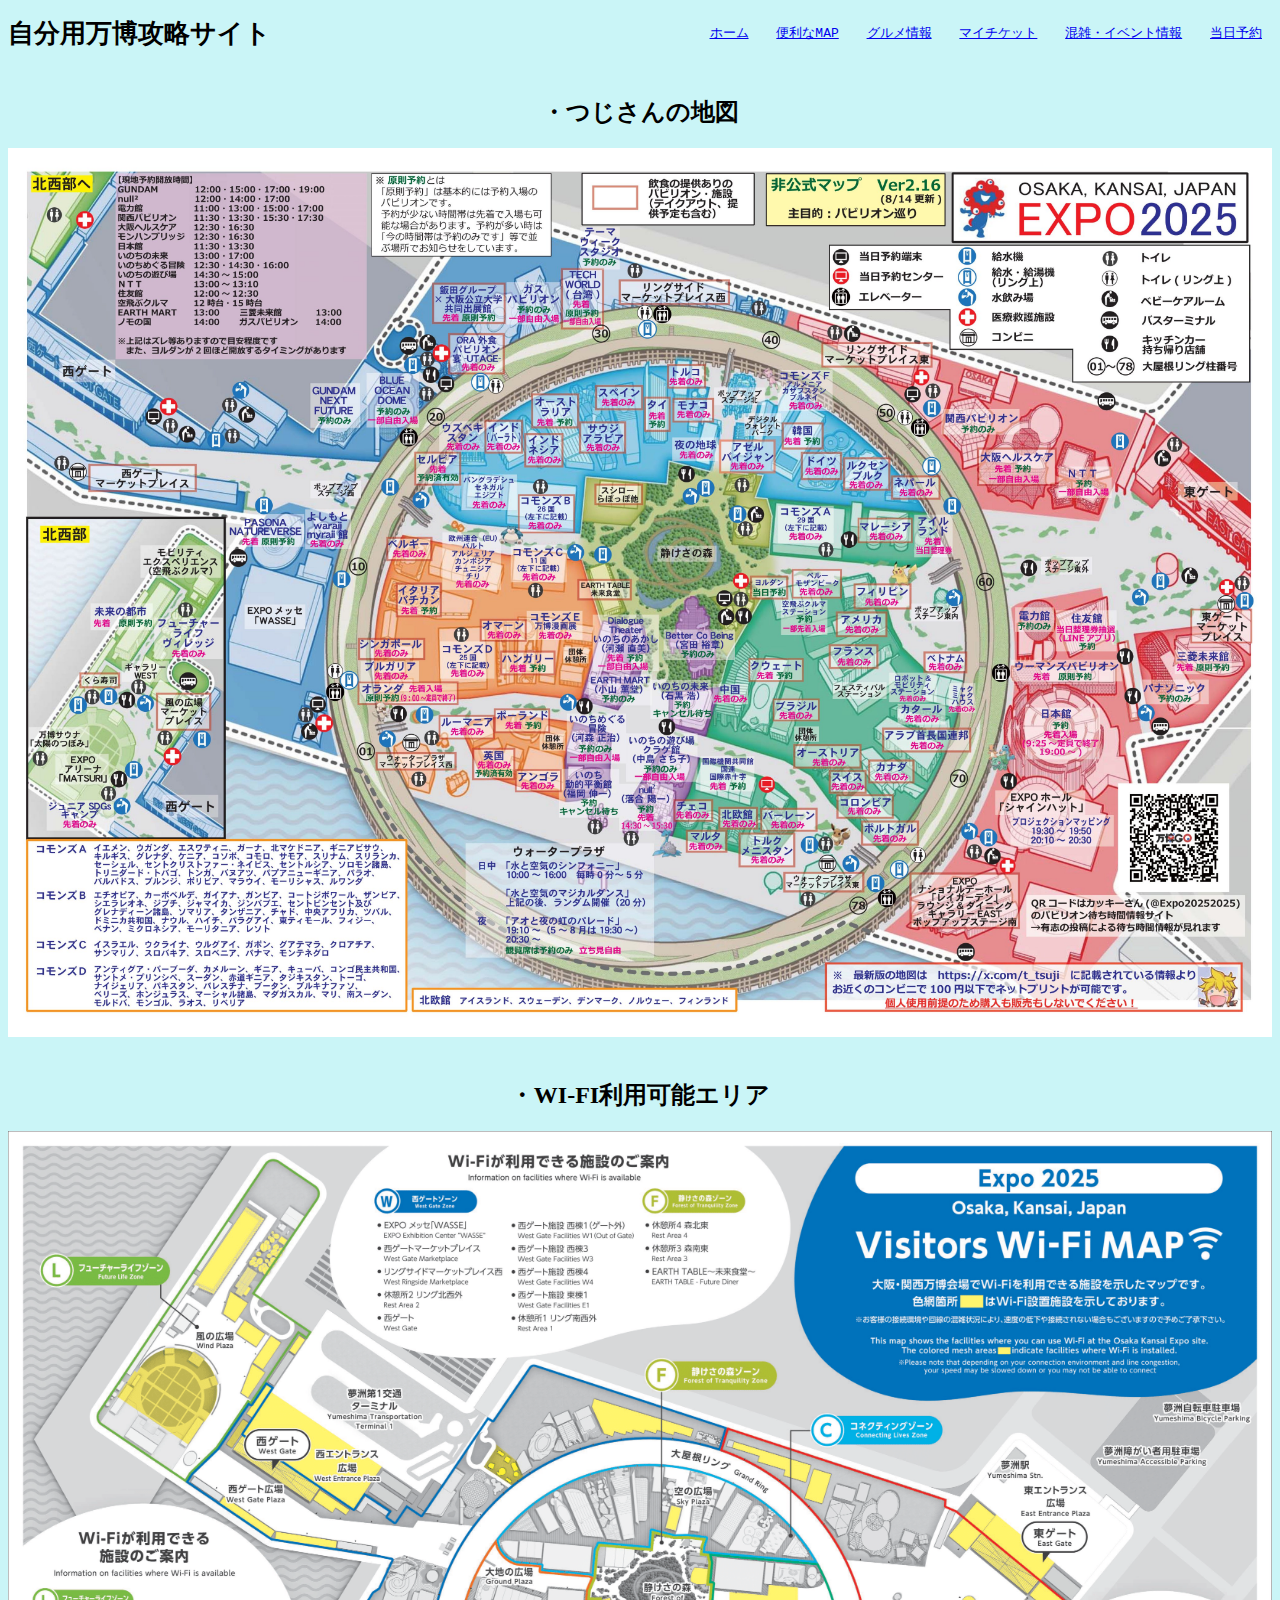
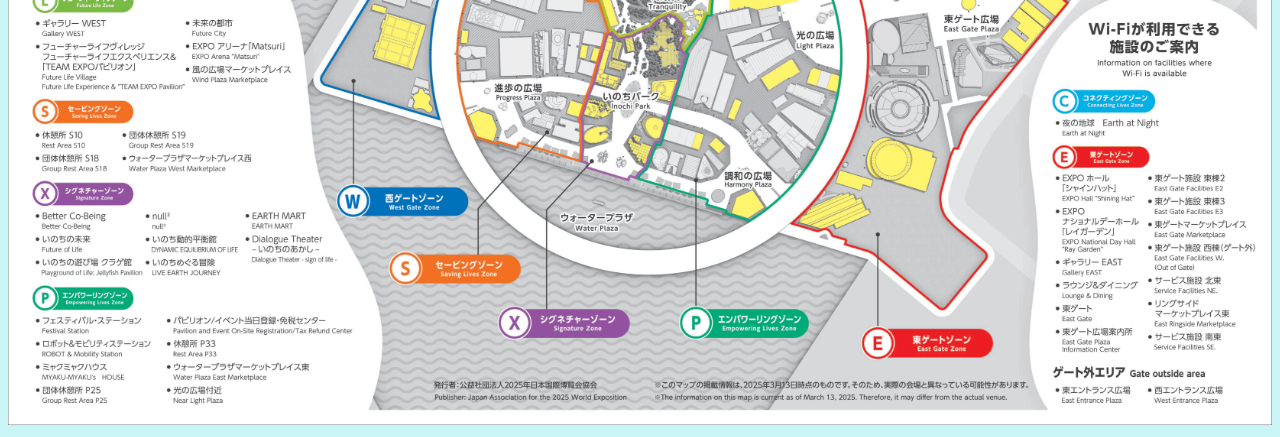
<file: map.html>
<!DOCTYPE html>
<html lang="ja">
<head>
    <meta charset="UTF-8">
    <meta name="viewport" content="width=device-width, initial-scale=1.0">
    <title>【非公式】万博 自分用サイト</title>
</head>
<body>
    <header>
        <h1 class="title">自分用万博攻略サイト</h1>
        <nav>
            <li class="menu-item"><a href="index.html">ホーム</a></li>
            <li class="menu-item"><a href="map.html">便利なMAP</a></li>
            <li class="menu-item"><a href="gurume.html">グルメ情報</a></li>
            <li class="menu-item"><a href="myticket.html">マイチケット</a></li>
            <li class="menu-item"><a href="congestion.html">混雑・イベント情報</a></li>
            <li class="menu-item"><a href="reservation.html">当日予約</a></li>
        </nav>
    </header>
    <br>

    <center>
        <h2>・つじさんの地図</h4>
        <img src="tuji-map.jpg" alt="つじさんの地図" class="map-image">
        <br>
        <br>
        <h2>・WI-FI利用可能エリア</h4>
        <img src="wifi-map.png" alt="wifiエリア" class="map-image">
    </center>

    <link rel="stylesheet" href="style.css">
</body>
</html>
</file>
<file: style.css>
header {
  display: flex;
  width: 100%;
  height: 50px;
  align-items: center;
  font-family: monospace;
}
 
.title {
  margin-right: auto;
}
 
.menu-item {
  list-style: none;
  display: inline-block;
  padding: 10px;
}

.end_days {
    background-color: #00d5ff;
}

.map-image {
  max-width: 100%;
  height: auto;
}

.east-gate {
    background-color: #eb8f7d;
    color: white;
    text-decoration: underline;
}

.connecting-gate {
    background-color: #5ce1e6;
    color: white;
    text-decoration: underline;
}

.enpower-gate {
    background-color: #00bf63;
    color: white;
    text-decoration: underline;
}

.forest-gate {
    background-color: #7ed957;
    color: white;
    text-decoration: underline;
}

.signecher-gate {
    background-color: #edcdf6;
    color: white;
    text-decoration: underline;
}

.saving-gate {
    background-color: #ff914d;
    color: white;
    text-decoration: underline;
}

.west-gate {
    background-color: #38b6ff;
    color: white;
    text-decoration: underline;
}

.exit {
    background-color: gray;
    color: white;
    text-decoration: underline;
}

body {
    background-color: #caf5f7;
}
</file>
